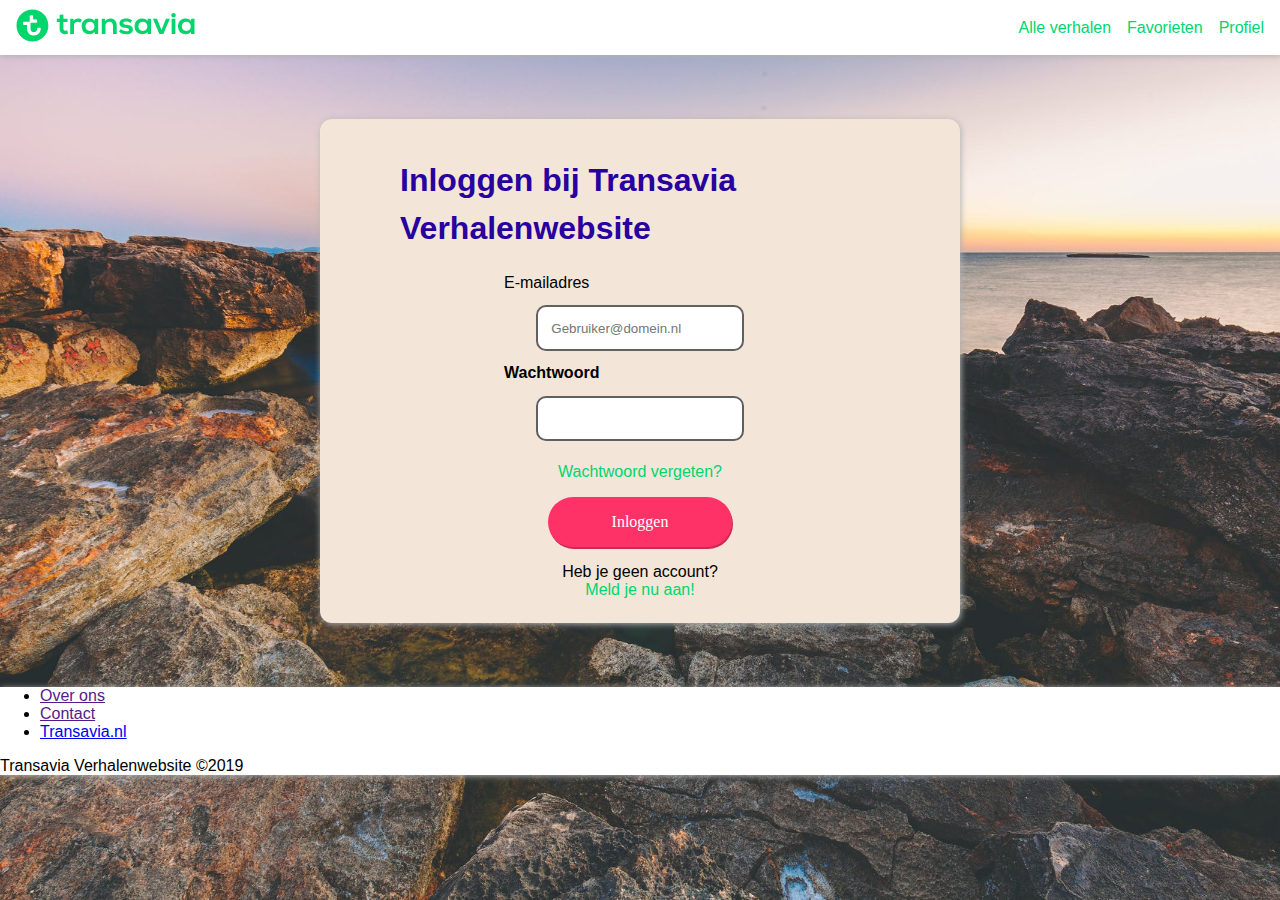
<file: formulier.html>
<!DOCTYPE html>
<html lang="en">

<head>
    <meta charset="UTF-8">
    <meta name="viewport" content="width=device-width, initial-scale=1">
    <title>Transavia Reisgids - Inloggen</title>
    <link rel="stylesheet" type="text/css" href="/styles/styleform.css">
</head>

<body>
    <header>
          <nav>
            <ul>
               <li><a href="index.html"><img src="images/transavia-logo.svg"></a></li>
                <li><a href="index.html">Alle verhalen</a></li>
                <li><a href="favorieten.html">Favorieten</a></li>
                <li><a href="formulier.html">Profiel</a></li>
            </ul>
        </nav>
   </header>

   <main>
    <form>
        <header>
            <h1>Inloggen bij Transavia Verhalenwebsite</h1>
        </header>

    <label>E-mailadres</label>
    <input type="text" placeholder="Gebruiker@domein.nl" name="user_email" required>

    <label><b>Wachtwoord</b></label>
    <input type="password" name="psw"   required>

    <span><a href="#">Wachtwoord vergeten?</a></span>

      <button type="submit">Inloggen</button>
<span>
    Heb je geen account? <a href="#">Meld je nu aan!</a>
</span>

</form>
</main>




<footer>
    <ul>
        <li><a href="">Over ons</a></li>
        <li><a href="">Contact</a></li>
        <li><a href="http://transavia.nl">Transavia.nl</a></li>
    </ul>
    <p>Transavia Verhalenwebsite &copy;2019</p>
</footer>

</body>

</html>
</file>
<file: styles/styleform.css>
html {
    margin: 0;
}

body {
    background-image: url("/images/beach2.jpeg");
    background-attachment: fixed;
    background-size: cover;
    background-repeat: no-repeat;
    font-family: "Nexa bold", "trebuchet ms", sans-serif;
    font-size: 1rem;
    margin: 0;
}

/* navigation bar */

header {
    background: #fff;
    box-shadow: 1px 1px 6px #b2b2b2;
    color: #00d66c;
    font-family: "Nexa bold" "trebuchet ms", sans-serif;
    font-size: 1rem;
}

header:first-child a img {
    top: 1em;
    left: 1em;
    margin-right: auto;
}

nav ul {
    align-items: center;
    color: #00d66c;
    display: flex;
    margin: 0;
    padding: 0.5em;
    justify-content: flex-start;
    list-style: none;

}

header ul li:first-child {
    margin-right: auto;
}
nav a {
    text-decoration: none;
    margin: 0.5em;
}

nav a:link {
    color: #00d66c;
}

nav a:visited {
   color: #00d66c;
}

nav a:hover {
    color: #2800a0;
}

/* formulier */

form header {
    background-color: #f3e5d8;
    box-shadow: none;
    color: #2800a0;
    font-size: 1em;
    line-height: 3em;
}

form {
    display: flex;
    flex-direction: column;
    margin-top: 4em;
    margin-bottom: 4em;
    margin-left: 4em;
    margin-right: 4em;
    padding: 1em;
    background-color: #f3e5d8;
    border-radius: 0.75em;
    box-shadow: 1px 1px 6px #b2b2b2;
}

label {
    margin-left: 1em;
    margin-right: 1em;
}

input {
    border-radius: 0.75em;
    border-style: solid;
    border-color: #606060;
    color: #606060;
    font-family: "Trebuchet MS", sans-serif;
    margin: 1em;
    padding: 1em;
}

span, button {
    align-content: center;
    align-items: center;
    display: flex;
    flex-direction: column;
    margin: 0.5em;
}

span a {
    text-decoration: none;
    color: #00d66c;
}

span a:hover {
    color: #2800a0;
}

button {
    align-items: center;
    align-self: center;
    background-color: #FF3268;
    border-style: none;
    border-radius: 40px;
    box-shadow: 1px 2px 0px #ca2b55;
    color: white;
    font-size: 1em;
    font-family: "Nexa bold";
    max-width: 50%;
    padding-top: 1em;
    padding-bottom: 1em;
    padding-left: 4em;
    padding-right: 4em;
    text-align: center;

}

button:hover {
    background-color: #ca2b55;
}

/* footer */

footer{
    background-color: #fff;
    box-shadow: 1px 1px 6px #b2b2b2;
     margin: 0;
    text-decoration: none;
}

/* ipad view */

@media (min-width: 40em) {
    form {
        margin-left: 8em;
        margin-right: 8em;
    }

    form header {
        margin-left: 4em;
        margin-right: 4em;
    }

    label {
        margin-left: 3em;
    }

    input {
        margin-left: 4em;
        margin-right: 4em;
    }
}

/* desktop view */

@media (min-width: 60em) {

    form {
        margin-left: 20em;
        margin-right: 20em;

    }


    label {
        margin-left: 10.5em;
        margin-right: 10.5em;
    }

    input {
        margin-left: 15em;
        margin-right: 15em;
    }
}
</file>
